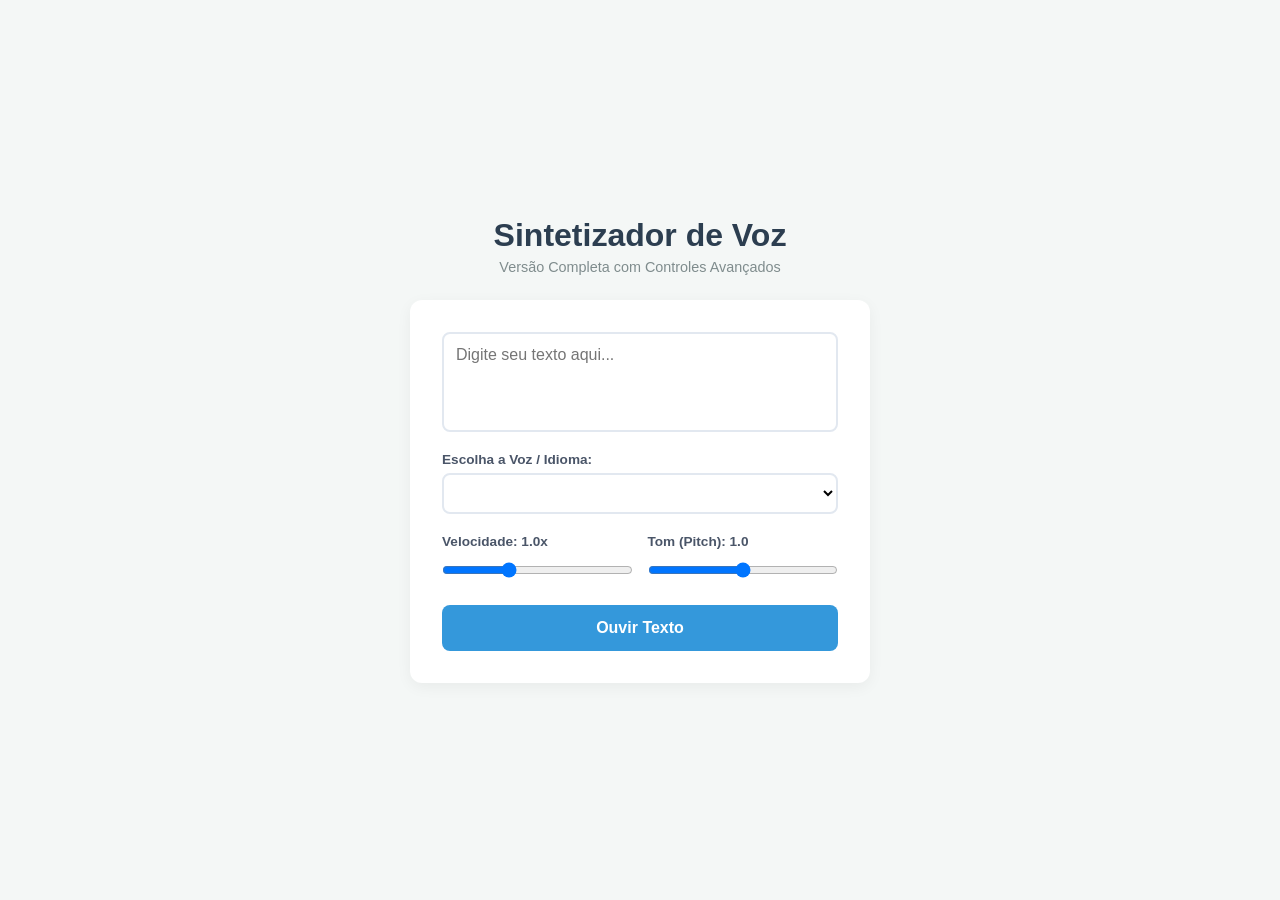
<file: index.html>
<!doctype html>
<html lang="pt-BR">
  <head>
    <meta charset="UTF-8" />
    <!-- Redireciona para a pasta do gabarito em 0 segundos -->
    <meta
      http-equiv="refresh"
      content="0; url='./sintetizador-de-voz-finalizado/'"
    />
    <title>Redirecionando...</title>
  </head>
  <body>
    <p>
      Caso não seja redirecionado,
      <a href="./sintetizador-de-voz-finalizado/">clique aqui</a>.
    </p>
  </body>
</html>
</file>
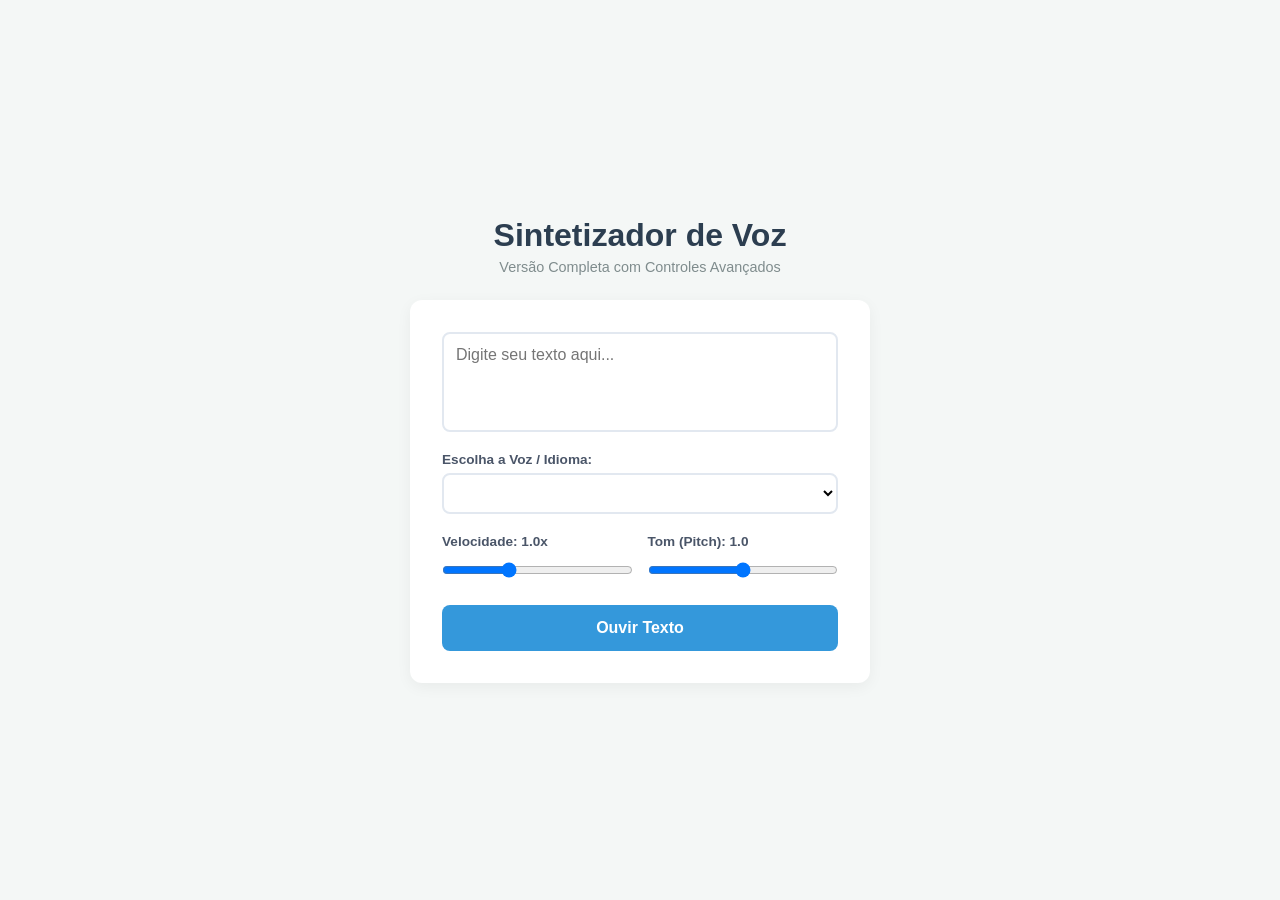
<file: sintetizador-de-voz-finalizado/index.html>
<!doctype html>
<html lang="pt-BR">
  <head>
    <meta charset="UTF-8" />
    <meta name="viewport" content="width=device-width, initial-scale=1.0" />
    <title>Gabarito: Conversor de Texto em Fala</title>
    <link rel="stylesheet" href="style.css" />
  </head>
  <body>
    <main class="container">
      <h1>Sintetizador de Voz</h1>
      <p class="subtitle">Versão Completa com Controles Avançados</p>

      <div class="box" id="app-box">
        <!-- Campo de Texto -->
        <textarea id="text" placeholder="Digite seu texto aqui..."></textarea>

        <!-- Módulo 2: Seleção de Vozes -->
        <div class="control-group">
          <label for="select-voices">Escolha a Voz / Idioma:</label>
          <select id="select-voices">
            <option value="">Carregando vozes disponíveis...</option>
          </select>
        </div>

        <!-- Módulo 1: Controles de Áudio (Range) -->
        <div class="control-row">
          <div class="control-group">
            <label for="input-rate"
              >Velocidade: <span id="val-rate">1.0</span>x</label
            >
            <input
              type="range"
              id="input-rate"
              min="0.5"
              max="2"
              step="0.1"
              value="1.0"
            />
          </div>

          <div class="control-group">
            <label for="input-pitch"
              >Tom (Pitch): <span id="val-pitch">1.0</span></label
            >
            <input
              type="range"
              id="input-pitch"
              min="0"
              max="2"
              step="0.1"
              value="1.0"
            />
          </div>
        </div>

        <!-- Botão de Ação -->
        <button id="btn-speak">Ouvir Texto</button>
      </div>
    </main>

    <script src="script.js"></script>
  </body>
</html>
</file>
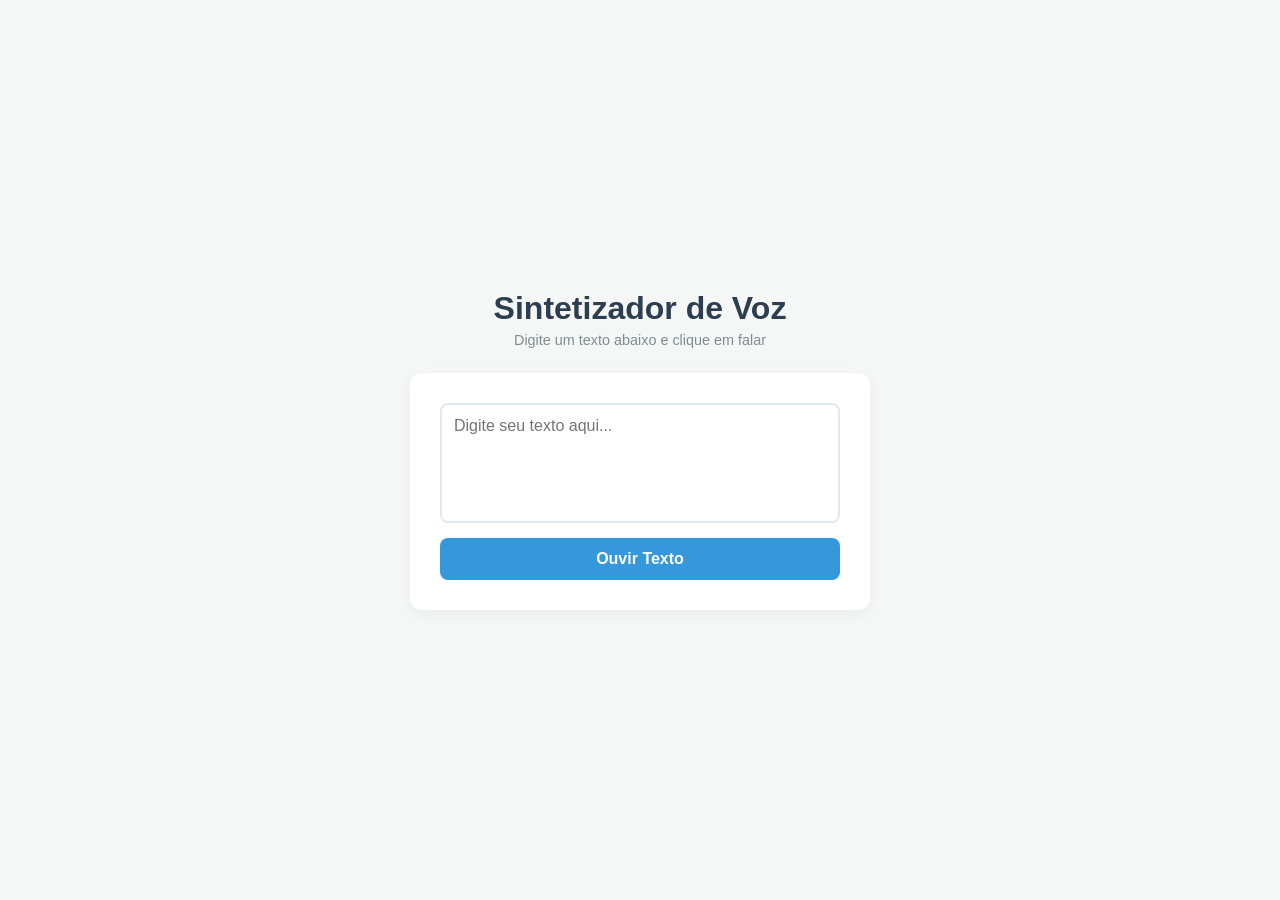
<file: sintetizador-de-voz-limpo/index.html>
<!doctype html>
<html lang="pt-BR">
  <head>
    <meta charset="UTF-8" />
    <meta name="viewport" content="width=device-width, initial-scale=1.0" />
    <title>Exercício: Conversor de Texto em Fala</title>
    <link rel="stylesheet" href="style.css" />
  </head>
  <body>
    <main class="container">
      <h1>Sintetizador de Voz</h1>
      <p class="subtitle">Digite um texto abaixo e clique em falar</p>

      <div class="box">
        <textarea id="text" placeholder="Digite seu texto aqui..."></textarea>
        <button id="btn-speak">Ouvir Texto</button>
      </div>
    </main>

    <script src="script.js"></script>
  </body>
</html>
</file>
<file: sintetizador-de-voz-finalizado/style.css>
/* Reset simples e fontes */
* {
  margin: 0;
  padding: 0;
  box-sizing: border-box;
  font-family: "Segoe UI", Tahoma, Geneva, Verdana, sans-serif;
}

body {
  display: flex;
  justify-content: center;
  align-items: center;
  min-height: 100vh;
  background-color: #f4f7f6;
  color: #333;
}

.container {
  text-align: center;
  width: 100%;
  max-width: 500px;
  padding: 20px;
}

h1 {
  font-size: 2rem;
  color: #2c3e50;
  margin-bottom: 5px;
}

.subtitle {
  font-size: 0.9rem;
  color: #7f8c8d;
  margin-bottom: 25px;
}

.box {
  background: #ffffff;
  padding: 30px;
  border-radius: 12px;
  box-shadow: 0 4px 15px rgba(0, 0, 0, 0.05);
  display: flex;
  flex-direction: column;
  gap: 20px;
  transition: all 0.3s ease;
  border: 2px solid transparent;
}

/* Módulo 3: Estado Ativo de Feedback Visual */
.box.speaking {
  border-color: #2ecc71;
  box-shadow: 0 4px 25px rgba(46, 204, 113, 0.2);
  background-color: #fafdfb;
}

.box.speaking button {
  background-color: #2ecc71;
  animation: pulse 1.5s infinite;
}

textarea {
  width: 100%;
  height: 100px;
  padding: 12px;
  border: 2px solid #e2e8f0;
  border-radius: 8px;
  resize: none;
  font-size: 1rem;
  outline: none;
  transition: border-color 0.2s;
}

textarea:focus {
  border-color: #3498db;
}

/* Alinhamento dos Controles */
.control-group {
  display: flex;
  flex-direction: column;
  align-items: flex-start;
  gap: 6px;
  width: 100%;
}

.control-row {
  display: flex;
  gap: 15px;
  width: 100%;
}

label {
  font-size: 0.85rem;
  font-weight: 600;
  color: #4a5568;
}

select,
input[type="range"] {
  width: 100%;
  padding: 10px;
  border: 2px solid #e2e8f0;
  border-radius: 8px;
  outline: none;
  background: white;
}

input[type="range"] {
  padding: 5px 0;
  cursor: pointer;
}

button {
  background-color: #3498db;
  color: white;
  border: none;
  padding: 14px;
  font-size: 1rem;
  font-weight: 600;
  border-radius: 8px;
  cursor: pointer;
  transition: all 0.2s ease;
}

button:hover {
  background-color: #2980b9;
}

/* Animação do botão falando */
@keyframes pulse {
  0% {
    transform: scale(1);
  }
  50% {
    transform: scale(1.02);
    box-shadow: 0 0 10px rgba(46, 204, 113, 0.4);
  }
  100% {
    transform: scale(1);
  }
}
</file>
<file: sintetizador-de-voz-limpo/style.css>
/* Reset simples e fontes */
* {
  margin: 0;
  padding: 0;
  box-sizing: border-box;
  font-family: "Segoe UI", Tahoma, Geneva, Verdana, sans-serif;
}

/* Centralização vertical e horizontal na tela */
body {
  display: flex;
  justify-content: center;
  align-items: center;
  min-height: 100vh;
  background-color: #f4f7f6;
  color: #333;
}

/* Container do exercício */
.container {
  text-align: center;
  width: 100%;
  max-width: 500px;
  padding: 20px;
}

h1 {
  font-size: 2rem;
  color: #2c3e50;
  margin-bottom: 5px;
}

.subtitle {
  font-size: 0.9rem;
  color: #7f8c8d;
  margin-bottom: 25px;
}

/* Caixa com o formulário */
.box {
  background: #ffffff;
  padding: 30px;
  border-radius: 12px;
  box-shadow: 0 4px 15px rgba(0, 0, 0, 0.05);
  display: flex;
  flex-direction: column;
  gap: 15px;
}

/* Campo de texto */
textarea {
  width: 100%;
  height: 120px;
  padding: 12px;
  border: 2px solid #e2e8f0;
  border-radius: 8px;
  resize: none;
  font-size: 1rem;
  outline: none;
  transition: border-color 0.2s;
}

textarea:focus {
  border-color: #3498db;
}

/* Botão de ação */
button {
  background-color: #3498db;
  color: white;
  border: none;
  padding: 12px;
  font-size: 1rem;
  font-weight: 600;
  border-radius: 8px;
  cursor: pointer;
  transition:
    background-color 0.2s,
    transform 0.1s;
}

button:hover {
  background-color: #2980b9;
}

button:active {
  transform: scale(0.98);
}
</file>
